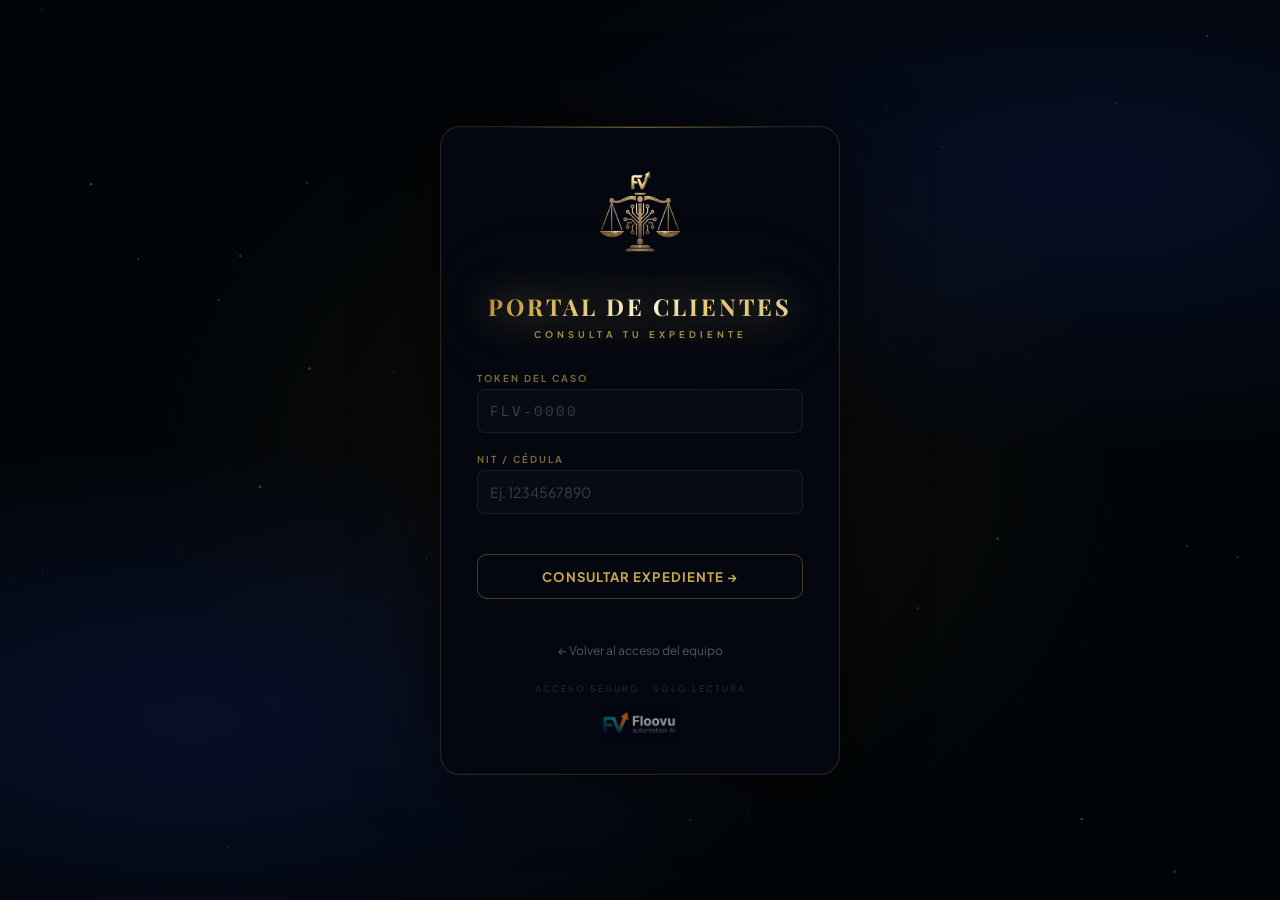
<file: portal.html>
<!DOCTYPE html>
<html lang="es">
<head>
    <meta charset="UTF-8">
    <meta name="viewport" content="width=device-width, initial-scale=1.0, maximum-scale=1.0, user-scalable=no, viewport-fit=cover">
    <meta name="apple-mobile-web-app-capable" content="yes">
    <meta name="apple-mobile-web-app-status-bar-style" content="black-translucent">
    <meta name="mobile-web-app-capable" content="yes">
    <meta name="theme-color" content="#040810">
    <title>Floovu Legal | Portal de Clientes</title>
    <link rel="preconnect" href="https://fonts.googleapis.com">
    <link rel="preconnect" href="https://fonts.gstatic.com" crossorigin>
    <link rel="icon" type="image/png" href="favicon.png">
    <meta name="robots" content="noindex, nofollow">
    <link href="https://fonts.googleapis.com/css2?family=Playfair+Display:wght@700;900&family=Plus+Jakarta+Sans:wght@300;400;500;600;700&family=Space+Mono:wght@400;700&display=swap" rel="stylesheet" crossorigin="anonymous" referrerpolicy="no-referrer">

    <style>
        :root {
            --navy-deep:   #03050a;
            --navy-card:   #080c14;
            --navy-card2:  #0b1020;
            --gold:        #c9a84c;
            --gold-bright: #e8cc7a;
            --gold-dim:    rgba(201,168,76,0.1);
            --gold-glow:   rgba(201,168,76,0.15);
            --silver:      #7a8fa6;
            --silver-lt:   #a8bdd0;
            --white:       #eef2f7;
            --border:      rgba(255,255,255,0.07);
            --border-gold: rgba(201,168,76,0.25);
            --kpi-ok:      #22c55e;
            --kpi-alert:   #f97316;
            --radius-sm:   8px;
            --radius-md:   12px;
            --radius-lg:   18px;
        }

        * { margin:0; padding:0; box-sizing:border-box; }
        html { font-size: 16px; }

        ::-webkit-scrollbar { width: 4px; }
        ::-webkit-scrollbar-track { background: transparent; }
        ::-webkit-scrollbar-thumb { background: rgba(201,168,76,0.2); border-radius: 4px; }

        body {
            background: var(--navy-deep);
            color: var(--white);
            font-family: 'Plus Jakarta Sans', 'Segoe UI', system-ui, sans-serif;
            min-height: 100vh;
        }

        /* ── NOISE ── */
        .noise-overlay {
            position: fixed; top:0; left:0; width:100vw; height:100vh;
            pointer-events:none; z-index:9999;
            opacity: 0.035; mix-blend-mode: overlay;
            background-image: url("data:image/svg+xml,%3Csvg viewBox='0 0 200 200' xmlns='http://www.w3.org/2000/svg'%3E%3Cfilter id='noise'%3E%3CfeTurbulence type='fractalNoise' baseFrequency='0.8' numOctaves='4' stitchTiles='stitch'/%3E%3C/filter%3E%3Crect width='100%25' height='100%25' filter='url(%23noise)'/%3E%3C/svg%3E");
        }

        /* ── CURSOR ── */
        body, html {
            cursor: url("data:image/svg+xml;utf8,%3Csvg width='24' height='24' viewBox='0 0 24 24' fill='none' xmlns='http://www.w3.org/2000/svg'%3E%3Ccircle cx='12' cy='12' r='3' fill='%23C9A84C'/%3E%3Ccircle cx='12' cy='12' r='10' stroke='%23C9A84C' stroke-width='1' stroke-opacity='0.4'/%3E%3C/svg%3E") 12 12, auto !important;
        }
        a, button, input, select {
            cursor: url("data:image/svg+xml;utf8,%3Csvg width='24' height='24' viewBox='0 0 24 24' fill='none' xmlns='http://www.w3.org/2000/svg'%3E%3Ccircle cx='12' cy='12' r='4' fill='%23C9A84C'/%3E%3Ccircle cx='12' cy='12' r='8' stroke='%23C9A84C' stroke-width='1.5' stroke-opacity='0.8'/%3E%3C/svg%3E") 12 12, pointer !important;
        }

        /* ── LOGIN OVERLAY ── */
        .login-overlay {
            position: fixed; inset: 0; z-index: 9999;
            display: flex; align-items: center; justify-content: center;
            overflow: hidden; background: #020508;
            isolation: isolate;
        }
        .login-overlay.hidden { display: none; }

        #login-bg-canvas {
            position: absolute; top:0; left:0;
            width:100%; height:100%; z-index:0;
            pointer-events:none; display:block;
        }

        .login-overlay::after {
            content: '';
            position: absolute; inset: 0; z-index: 0;
            background:
                radial-gradient(ellipse 55% 65% at 50% 52%, rgba(201,168,76,0.08) 0%, rgba(201,168,76,0.02) 40%, transparent 70%),
                radial-gradient(ellipse 80% 50% at 15% 80%, rgba(8,18,50,0.8) 0%, transparent 60%),
                radial-gradient(ellipse 80% 50% at 85% 20%, rgba(8,18,50,0.7) 0%, transparent 60%);
            pointer-events: none;
        }

        .login-card {
            background: rgba(5,8,16,0.95);
            border: 1px solid rgba(201,168,76,0.18);
            border-radius: 20px;
            padding: 2.5rem 2.25rem 2rem;
            width: 100%; max-width: 400px;
            position: relative; z-index: 1;
            backdrop-filter: blur(24px);
            box-shadow: 0 0 80px rgba(0,0,0,0.7), 0 0 0 1px rgba(255,255,255,0.025) inset;
        }
        .login-card::before {
            content: '';
            position: absolute; top:0; left:15%; right:15%;
            height:1px;
            background: linear-gradient(90deg, transparent, rgba(201,168,76,0.5), transparent);
        }

        .login-brand { text-align: center; margin-bottom: 2rem; }

        .login-luxury-title {
            position: relative; display: inline-block;
            margin-top: 1rem;
            font-family: 'Playfair Display', Georgia, serif;
            font-size: 1.45rem; font-weight: 700;
            letter-spacing: 3px; text-transform: uppercase;
            color: transparent;
            background: linear-gradient(135deg, #b8882a 0%, #e8cc7a 35%, #fff8e0 52%, #e8cc7a 68%, #c9a84c 100%);
            -webkit-background-clip: text; background-clip: text;
            filter: drop-shadow(0 0 18px rgba(232,204,122,0.55)) drop-shadow(0 0 40px rgba(201,168,76,0.3));
            animation: titleShimmer 7s ease-in-out infinite;
        }
        .login-luxury-title::after {
            content: attr(data-text);
            position: absolute; inset: 0;
            background: linear-gradient(105deg, transparent 30%, rgba(255,248,220,0.85) 48%, rgba(255,255,255,0.95) 52%, rgba(255,248,220,0.85) 55%, transparent 70%);
            -webkit-background-clip: text; background-clip: text;
            color: transparent; background-size: 250% 100%;
            animation: titleFlare 11s ease-in-out infinite;
        }
        @keyframes titleShimmer {
            0%,100% { filter: drop-shadow(0 0 14px rgba(232,204,122,0.5)) drop-shadow(0 0 35px rgba(201,168,76,0.25)); }
            50%      { filter: drop-shadow(0 0 26px rgba(232,204,122,0.8)) drop-shadow(0 0 55px rgba(201,168,76,0.45)); }
        }
        @keyframes titleFlare {
            0%        { background-position: -100% 0; }
            55%,100%  { background-position: 250% 0; }
        }

        .login-error {
            background: rgba(239,68,68,0.07); border: 1px solid rgba(239,68,68,0.2);
            border-radius: var(--radius-sm); padding: 10px 14px;
            font-size: 0.78rem; color: #ef4444; margin-bottom: 1rem; display: none;
        }

        .form-group { margin-bottom: 1.25rem; }
        .login-card label {
            font-size: 0.6rem; color: rgba(201,168,76,0.6);
            display: block; margin-bottom: 5px;
            text-transform: uppercase; letter-spacing: 2px;
            font-weight: 700;
        }
        .login-card input {
            width: 100%;
            background: rgba(255,255,255,0.02);
            border: 1px solid rgba(255,255,255,0.07);
            border-radius: var(--radius-sm);
            padding: 0 12px;
            color: var(--white); height: 44px;
            outline: none; font-family: inherit; font-size: 0.88rem;
            transition: border-color 0.2s, box-shadow 0.2s, background 0.2s;
        }
        .login-card input:focus {
            border-color: rgba(201,168,76,0.35);
            background: rgba(201,168,76,0.02);
            box-shadow: 0 0 0 3px rgba(201,168,76,0.05);
        }
        .login-card input::placeholder { color: var(--silver); opacity: 0.4; }

        .login-btn {
            width: 100%;
            background: transparent; color: var(--gold);
            border: 1px solid rgba(201,168,76,0.35);
            border-radius: 10px; padding: 13px;
            font-size: 0.82rem; font-weight: 700;
            font-family: 'Plus Jakarta Sans', sans-serif;
            cursor: pointer; letter-spacing: 1px;
            text-transform: uppercase; margin-top: 1.25rem;
            transition: all 0.3s; position: relative; overflow: hidden;
        }
        .login-btn::after {
            content: ''; position: absolute; top:0; left:-100%;
            width:100%; height:100%;
            background: linear-gradient(90deg, transparent, rgba(201,168,76,0.07), transparent);
            transition: left 0.5s;
        }
        .login-btn:hover { border-color: rgba(201,168,76,0.65); color: var(--white); box-shadow: 0 0 20px rgba(201,168,76,0.1); }
        .login-btn:hover::after { left: 100%; }
        .login-btn:disabled { opacity: 0.3; cursor: not-allowed; }

        /* ── PORTAL SHELL ── */
        .portal-shell {
            display: none;
            min-height: 100vh;
            background:
                radial-gradient(ellipse 70% 45% at 50% -5%, rgba(201,168,76,0.055) 0%, transparent 60%),
                radial-gradient(ellipse 50% 60% at 100% 100%, rgba(8,14,30,0.9) 0%, transparent 55%),
                var(--navy-deep);
        }
        .portal-shell.visible { display: block; }

        /* ── PORTAL HEADER ── */
        .portal-header {
            background: rgba(3,5,10,0.95);
            border-bottom: 1px solid rgba(201,168,76,0.1);
            padding: 0.875rem 1.5rem;
            display: flex; align-items: center; justify-content: space-between;
            backdrop-filter: blur(20px);
            position: sticky; top:0; z-index: 50;
        }
        .portal-header-brand {
            display: flex; align-items: center; gap: 10px;
        }
        .portal-header-brand img { height: 36px; width: auto; object-fit: contain; }
        .portal-header-brand-text { display: flex; flex-direction: column; gap: 1px; }
        .portal-header-brand-text span:first-child {
            font-family: 'Plus Jakarta Sans', sans-serif;
            font-size: 0.9rem; color: var(--white); font-weight: 800; letter-spacing: 1px; line-height: 1;
        }
        .portal-header-brand-text span:last-child {
            font-size: 0.55rem; color: var(--gold); font-weight: 700;
            letter-spacing: 2px; text-transform: uppercase; line-height: 1;
        }
        .portal-header-right {
            display: flex; align-items: center; gap: 12px;
        }
        .portal-token-chip {
            background: rgba(201,168,76,0.08);
            border: 1px solid rgba(201,168,76,0.2);
            border-radius: 20px; padding: 4px 14px;
            font-size: 0.72rem; font-weight: 700;
            color: var(--gold); letter-spacing: 1px;
            font-family: 'Space Mono', monospace;
        }
        .portal-logout-btn {
            background: none; border: 1px solid rgba(255,255,255,0.07);
            color: var(--silver); border-radius: 8px;
            padding: 5px 12px; font-size: 0.72rem;
            font-family: inherit; cursor: pointer;
            transition: all 0.2s; letter-spacing: 0.5px;
        }
        .portal-logout-btn:hover { border-color: rgba(201,168,76,0.3); color: var(--gold); }

        /* ── PORTAL CONTENT ── */
        .portal-content {
            max-width: 780px;
            margin: 0 auto;
            padding: 2rem 1.5rem 4rem;
        }

        /* ── CASE HEADER CARD ── */
        .case-header-card {
            background: linear-gradient(145deg, rgba(10,15,28,0.97), rgba(6,10,18,0.97));
            border: 1px solid rgba(201,168,76,0.2);
            border-radius: var(--radius-lg);
            padding: 1.75rem;
            margin-bottom: 1.5rem;
            position: relative; overflow: hidden;
            animation: slideUp 0.4s cubic-bezier(0.16,1,0.3,1);
        }
        .case-header-card::before {
            content: '';
            position: absolute; top:0; left:0; right:0; height:1px;
            background: linear-gradient(90deg, transparent, rgba(201,168,76,0.4), transparent);
        }
        .case-header-card::after {
            content: '';
            position: absolute; top:0; right:0;
            width: 180px; height: 180px;
            background: radial-gradient(circle at top right, rgba(201,168,76,0.06), transparent 70%);
            pointer-events: none;
        }
        .case-header-top {
            display: flex; align-items: flex-start; justify-content: space-between;
            flex-wrap: wrap; gap: 0.75rem; margin-bottom: 1.25rem;
        }
        .case-title {
            font-family: 'Playfair Display', Georgia, serif;
            font-size: 1.4rem; font-weight: 700; color: var(--white);
            line-height: 1.2;
        }
        .case-status-badge {
            font-size: 0.62rem; font-weight: 800;
            padding: 4px 12px; border-radius: 20px;
            text-transform: uppercase; letter-spacing: 1.5px;
            flex-shrink: 0; margin-top: 2px;
        }
        .case-status-badge.activo   { background: rgba(34,197,94,0.12);  color: #22c55e; border: 1px solid rgba(34,197,94,0.25); }
        .case-status-badge.proceso  { background: rgba(201,168,76,0.12); color: var(--gold); border: 1px solid rgba(201,168,76,0.25); }
        .case-status-badge.cerrado  { background: rgba(120,120,120,0.12); color: #888; border: 1px solid rgba(120,120,120,0.2); }

        .case-meta-grid {
            display: grid; grid-template-columns: repeat(auto-fit, minmax(160px, 1fr));
            gap: 1rem;
        }
        .case-meta-label {
            font-size: 0.58rem; text-transform: uppercase; letter-spacing: 2px;
            color: rgba(201,168,76,0.5); font-weight: 700; margin-bottom: 3px;
        }
        .case-meta-value {
            font-size: 0.85rem; color: var(--silver-lt); font-weight: 500;
        }
        .case-meta-value.highlight { color: var(--gold); font-weight: 700; }
        .case-meta-value.deadline-near { color: var(--kpi-alert); font-weight: 700; }

        /* ── SECTION TITLE ── */
        .section-title {
            font-family: 'Playfair Display', Georgia, serif;
            font-size: 1rem; color: var(--gold);
            margin-bottom: 1rem; padding-bottom: 0.5rem;
            border-bottom: 1px solid rgba(197,160,89,0.2);
            display: flex; align-items: center; gap: 8px;
        }

        /* ── TIMELINE ── */
        .timeline-container {
            background: linear-gradient(145deg, rgba(10,15,28,0.97), rgba(6,10,18,0.97));
            border: 1px solid rgba(255,255,255,0.06);
            border-radius: var(--radius-lg);
            padding: 1.75rem;
            margin-bottom: 1.5rem;
            animation: slideUp 0.4s 0.1s cubic-bezier(0.16,1,0.3,1) both;
        }
        .timeline-list { position: relative; padding-left: 28px; }
        .timeline-list::before {
            content: '';
            position: absolute; left: 7px; top: 8px; bottom: 0;
            width: 1px;
            background: linear-gradient(180deg, rgba(201,168,76,0.3), rgba(201,168,76,0.05));
        }
        .timeline-item {
            position: relative; margin-bottom: 1.5rem;
        }
        .timeline-item:last-child { margin-bottom: 0; }
        .timeline-dot {
            position: absolute; left: -28px; top: 4px;
            width: 14px; height: 14px;
            border-radius: 50%;
            background: var(--navy-deep);
            border: 2px solid rgba(201,168,76,0.4);
            display: flex; align-items: center; justify-content: center;
        }
        .timeline-dot.latest {
            border-color: var(--gold);
            box-shadow: 0 0 10px rgba(201,168,76,0.4);
        }
        .timeline-dot.latest::after {
            content: '';
            width: 5px; height: 5px;
            border-radius: 50%;
            background: var(--gold);
        }
        .timeline-date {
            font-size: 0.62rem; color: rgba(201,168,76,0.5);
            text-transform: uppercase; letter-spacing: 1.5px;
            font-weight: 700; margin-bottom: 4px;
            font-family: 'Space Mono', monospace;
        }
        .timeline-content {
            background: rgba(255,255,255,0.018);
            border: 1px solid rgba(255,255,255,0.05);
            border-radius: var(--radius-md);
            padding: 0.875rem 1rem;
            font-size: 0.84rem; color: var(--silver-lt);
            line-height: 1.65;
            transition: border-color 0.2s;
        }
        .timeline-item:hover .timeline-content {
            border-color: rgba(201,168,76,0.1);
        }
        .timeline-content-title {
            font-size: 0.78rem; font-weight: 700;
            color: var(--white); margin-bottom: 4px;
            text-transform: uppercase; letter-spacing: 0.5px;
        }
        .timeline-empty {
            text-align: center; padding: 2rem;
            color: var(--silver); opacity: 0.5;
            font-size: 0.85rem;
        }

        /* ── DOCUMENTOS ── */
        .docs-container {
            background: linear-gradient(145deg, rgba(10,15,28,0.97), rgba(6,10,18,0.97));
            border: 1px solid rgba(255,255,255,0.06);
            border-radius: var(--radius-lg);
            padding: 1.75rem;
            margin-bottom: 1.5rem;
            animation: slideUp 0.4s 0.2s cubic-bezier(0.16,1,0.3,1) both;
        }
        .doc-btn {
            display: flex; align-items: center; gap: 12px;
            width: 100%;
            background: rgba(255,255,255,0.02);
            border: 1px solid rgba(255,255,255,0.06);
            border-radius: var(--radius-md);
            padding: 0.875rem 1rem;
            margin-bottom: 0.5rem;
            cursor: pointer;
            transition: all 0.2s;
            text-decoration: none; color: inherit;
        }
        .doc-btn:hover {
            border-color: rgba(201,168,76,0.2);
            background: rgba(201,168,76,0.03);
        }
        .doc-btn:last-child { margin-bottom: 0; }
        .doc-icon {
            width: 36px; height: 36px; border-radius: 8px;
            background: rgba(201,168,76,0.08);
            border: 1px solid rgba(201,168,76,0.15);
            display: flex; align-items: center; justify-content: center;
            font-size: 1rem; flex-shrink: 0;
        }
        .doc-info { flex: 1; text-align: left; }
        .doc-name {
            font-size: 0.82rem; color: var(--white);
            font-weight: 600; margin-bottom: 2px;
        }
        .doc-meta {
            font-size: 0.68rem; color: var(--silver); opacity: 0.7;
        }
        .doc-arrow {
            color: rgba(201,168,76,0.4); font-size: 0.9rem; flex-shrink: 0;
        }
        .docs-empty {
            text-align: center; padding: 1.5rem;
            color: var(--silver); opacity: 0.45;
            font-size: 0.82rem;
        }

        /* ── TOAST ── */
        .toast {
            position: fixed; bottom: 1.5rem; right: 1.5rem; z-index: 9998;
            background: linear-gradient(145deg, #0c1220, #080d18);
            border: 1px solid rgba(201,168,76,0.2);
            border-radius: var(--radius-md);
            padding: 0.875rem 1.25rem;
            font-size: 0.9rem; color: var(--white);
            box-shadow: 0 12px 40px rgba(0,0,0,0.6);
            transform: translateY(16px); opacity: 0;
            transition: all 0.35s cubic-bezier(0.16,1,0.3,1);
            max-width: min(340px, calc(100vw - 2rem)); pointer-events: none;
        }
        .toast.show { transform: translateY(0); opacity: 1; }
        .toast.toast-error { border-color: rgba(239,68,68,0.4); }
        .toast.toast-ok    { border-color: rgba(201,168,76,0.4); }

        /* ── LOADER ── */
        .portal-loader {
            display: flex; flex-direction: column;
            align-items: center; justify-content: center;
            min-height: 200px; gap: 12px;
        }
        .portal-loader-spinner {
            width: 32px; height: 32px;
            border: 2px solid rgba(201,168,76,0.1);
            border-top-color: var(--gold);
            border-radius: 50%;
            animation: spin 0.8s linear infinite;
        }
        .portal-loader p {
            font-size: 0.78rem; color: var(--silver);
            opacity: 0.6; letter-spacing: 2px;
            text-transform: uppercase;
        }
        @keyframes spin { to { transform: rotate(360deg); } }
        @keyframes slideUp { from { opacity:0; transform:translateY(14px); } to { opacity:1; transform:translateY(0); } }

        /* ── FOOTER ── */
        .portal-footer {
            text-align: center; padding: 1rem 0;
            margin-top: 2rem;
        }
        .portal-footer a {
            color: var(--silver); opacity: 0.35;
            font-size: 0.62rem; text-decoration: none;
            letter-spacing: 2px; text-transform: uppercase;
            transition: opacity 0.2s;
        }
        .portal-footer a:hover { opacity: 0.7; }

        /* ── BACK LINK ── */
        .back-link {
            display: inline-flex; align-items: center; gap: 6px;
            color: var(--silver); text-decoration: none;
            font-size: 0.75rem; opacity: 0.6;
            transition: opacity 0.2s; margin-top: 1.25rem;
        }
        .back-link:hover { opacity: 1; color: var(--gold); }

        /* ── RESPONSIVE ── */
        @media (max-width: 600px) {
            .portal-content { padding: 1.25rem 1rem 3rem; }
            .case-header-card { padding: 1.25rem; }
            .timeline-container { padding: 1.25rem; }
            .docs-container { padding: 1.25rem; }
            .case-title { font-size: 1.15rem; }
            .portal-header { padding: 0.75rem 1rem; }
            .login-card {
                max-width: calc(100vw - 2rem) !important;
                padding: 1.75rem 1.25rem 1.5rem !important;
                margin: 0 1rem;
            }
            .toast { left: 1rem; right: 1rem; max-width: none; }
        }
    </style>
</head>
<body>
    <div class="noise-overlay"></div>

    <!-- ══ LOGIN ══ -->
    <div class="login-overlay" id="login-overlay">
        <canvas id="login-bg-canvas"></canvas>
        <div class="login-card">
            <div class="login-brand">
                <div style="text-align:center;margin-bottom:0.25rem;">
                    <img src="LEGAL AI ICONO.png" alt="Floovu Legal" style="width:100px;height:100px;object-fit:contain;">
                </div>
                <div class="login-luxury-title" data-text="Portal de Clientes">Portal de Clientes</div>
                <p style="color:var(--gold);opacity:0.8;font-weight:700;letter-spacing:4px;margin-top:6px;font-size:0.58rem;text-transform:uppercase;">Consulta tu expediente</p>
            </div>

            <div class="login-error" id="login-error"></div>

            <div class="form-group">
                <label for="input-token">Token del Caso</label>
                <div style="position:relative;">
                    <input type="text" id="input-token" placeholder="FLV-0000" autocomplete="off"
                        style="text-transform:uppercase;font-family:'Space Mono',monospace;letter-spacing:2px;"
                        oninput="this.value=this.value.toUpperCase()">
                </div>
            </div>

            <div class="form-group">
                <label for="input-nit">NIT / Cédula</label>
                <input type="text" id="input-nit" placeholder="Ej. 1234567890" autocomplete="off" inputmode="numeric">
            </div>

            <button class="login-btn" id="portal-login-btn" onclick="doPortalLogin()">
                Consultar Expediente →
            </button>

            <div style="text-align:center;margin-top:1.5rem;">
                <a href="index.html" class="back-link">← Volver al acceso del equipo</a>
            </div>

            <p style="text-align:center;font-size:0.55rem;color:var(--silver);margin-top:1.5rem;opacity:0.3;letter-spacing:2px;text-transform:uppercase;">
                Acceso seguro · Solo lectura
            </p>
            <div style="text-align:center;margin-top:1rem;">
                <img src="floovu_logo.png" alt="Floovu" style="max-height:28px;width:auto;opacity:0.6;">
            </div>
        </div>
    </div>

    <!-- ══ PORTAL SHELL ══ -->
    <div class="portal-shell" id="portal-shell">

        <header class="portal-header">
            <div class="portal-header-brand">
                <img src="LEGAL AI ICONO.png" alt="Floovu Legal">
                <div class="portal-header-brand-text">
                    <span>FLOOVU</span>
                    <span>Portal de Clientes</span>
                </div>
            </div>
            <div class="portal-header-right">
                <span class="portal-token-chip" id="header-token-chip">FLV-0000</span>
                <button class="portal-logout-btn" onclick="doLogout()">Salir</button>
            </div>
        </header>

        <div class="portal-content" id="portal-content">
            <div class="portal-loader" id="portal-loader">
                <div class="portal-loader-spinner"></div>
                <p>Cargando expediente...</p>
            </div>
        </div>

    </div>

    <div class="toast" id="toast"></div>

    <script>
    // ══ CONFIG ══
    const WEBHOOK_URL = 'https://automatizaciones-vs1-n8n.h5jpeh.easypanel.host/webhook/floovu-get-portal-cliente'; // ← reemplazar

    // ══ CANVAS BACKGROUND (igual al login del admin) ══
    (function initCanvas() {
        const canvas = document.getElementById('login-bg-canvas');
        if (!canvas) return;
        const ctx = canvas.getContext('2d');
        let W, H, particles = [], animId;

        function resize() {
            W = canvas.width  = window.innerWidth;
            H = canvas.height = window.innerHeight;
        }

        function initParticles() {
            particles = [];
            const count = Math.floor((W * H) / 16000);
            for (let i = 0; i < count; i++) {
                particles.push({
                    x: Math.random() * W, y: Math.random() * H,
                    r: Math.random() * 1.2 + 0.2,
                    a: Math.random() * Math.PI * 2,
                    s: (Math.random() - 0.5) * 0.2,
                    opacity: Math.random() * 0.35 + 0.05
                });
            }
        }

        function draw() {
            ctx.clearRect(0, 0, W, H);
            particles.forEach(p => {
                p.a += p.s * 0.01;
                p.x += Math.cos(p.a) * 0.15;
                p.y += Math.sin(p.a) * 0.15;
                if (p.x < 0) p.x = W; if (p.x > W) p.x = 0;
                if (p.y < 0) p.y = H; if (p.y > H) p.y = 0;
                ctx.beginPath();
                ctx.arc(p.x, p.y, p.r, 0, Math.PI * 2);
                ctx.fillStyle = `rgba(201,168,76,${p.opacity})`;
                ctx.fill();
            });
            animId = requestAnimationFrame(draw);
        }

        resize(); initParticles(); draw();
        window.addEventListener('resize', () => { resize(); initParticles(); });
    })();

    // ══ TOAST ══
    function showToast(msg, type = 'ok') {
        const t = document.getElementById('toast');
        t.textContent = msg;
        t.className = `toast show toast-${type}`;
        clearTimeout(t._tid);
        t._tid = setTimeout(() => t.classList.remove('show'), 3200);
    }

    // ══ LOGIN ══
    async function doPortalLogin() {
        const token = document.getElementById('input-token').value.trim().toUpperCase();
        const nit_cedula = document.getElementById("input-nit").value.trim();
        const errEl = document.getElementById('login-error');
        const btn   = document.getElementById('portal-login-btn');

        errEl.style.display = 'none';

        if (!token || !token.startsWith('FLV-')) {
            errEl.textContent = 'Ingresa un token válido (ej. FLV-1234)';
            errEl.style.display = 'block'; return;
        }
        if (!nit_cedula || nit_cedula.length < 4) {
            errEl.textContent = 'Ingresa tu número de cédula o NIT';
            errEl.style.display = 'block'; return;
        }

        btn.disabled = true;
        btn.textContent = 'Consultando...';

        try {
            const res = await fetch(WEBHOOK_URL, {
                method: 'POST',
                headers: { 'Content-Type': 'application/json' },
                body: JSON.stringify({ token, nit_cedula })
            });

            const data = await res.json();

            if (!res.ok || data.error) {
                errEl.textContent = data.message || 'Token o cédula incorrectos. Verifica tus datos.';
                errEl.style.display = 'block';
                btn.disabled = false; btn.textContent = 'Consultar Expediente →';
                return;
            }

            // Guardar en sesión (solo para esta pestaña)
            sessionStorage.setItem('flv_case', JSON.stringify(data));
            sessionStorage.setItem('flv_token', token);

            showPortal(data, token);

        } catch (e) {
            errEl.textContent = 'No se pudo conectar. Intenta de nuevo.';
            errEl.style.display = 'block';
            btn.disabled = false; btn.textContent = 'Consultar Expediente →';
        }
    }

    // ── Enter key ──
    document.getElementById('input-nit').addEventListener('keydown', e => {
        if (e.key === 'Enter') doPortalLogin();
    });
    document.getElementById('input-token').addEventListener('keydown', e => {
        if (e.key === 'Enter') document.getElementById('input-nit').focus();
    });

    // ══ SHOW PORTAL ══
    function showPortal(data, token) {
        document.getElementById('login-overlay').classList.add('hidden');
        const shell = document.getElementById('portal-shell');
        shell.classList.add('visible');
        document.getElementById('header-token-chip').textContent = token;
        renderPortal(data);
    }

    // ══ RENDER ══
    function renderPortal(d) {
        const content = document.getElementById('portal-content');

        // Estado badge
        const estadoMap = {
            'Activo': 'activo', 'En Proceso': 'proceso',
            'Cerrado': 'cerrado', 'Archivado': 'cerrado'
        };
        const estadoKey = estadoMap[d.estado] || 'proceso';

        // Vencimiento
        let vencimientoClass = '';
        let vencimientoVal   = d.vencimiento || '—';
        if (d.vencimiento) {
            const diff = (new Date(d.vencimiento) - new Date()) / (1000 * 60 * 60 * 24);
            if (diff < 15) vencimientoClass = 'deadline-near';
        }

        // ── Case Header ──
        const headerHTML = `
        <div class="case-header-card">
            <div class="case-header-top">
                <div>
                    <div class="case-title">${esc(d.cliente || 'Cliente')}</div>
                    <div style="font-size:0.75rem;color:var(--silver);margin-top:4px;opacity:0.8;">${esc(d.rama || '')} ${d.rama && d.radicado ? '·' : ''} ${esc(d.radicado || '')}</div>
                </div>
                <span class="case-status-badge ${estadoKey}">${esc(d.estado || 'En Proceso')}</span>
            </div>
            <div class="case-meta-grid">
                <div class="case-meta-item">
                    <div class="case-meta-label">Token del Caso</div>
                    <div class="case-meta-value highlight" style="font-family:'Space Mono',monospace;">${esc(d.token || '—')}</div>
                </div>
                <div class="case-meta-item">
                    <div class="case-meta-label">Abogado Asignado</div>
                    <div class="case-meta-value">${esc(d.abogado || '—')}</div>
                </div>
                <div class="case-meta-item">
                    <div class="case-meta-label">Fecha de Ingreso</div>
                    <div class="case-meta-value">${formatDate(d.fecha_ingreso) || '—'}</div>
                </div>
                <div class="case-meta-item">
                    <div class="case-meta-label">Próximo Vencimiento</div>
                    <div class="case-meta-value ${vencimientoClass}">${formatDate(vencimientoVal) || '—'}</div>
                </div>
            </div>
        </div>`;

        // ── Timeline ──
        const anotaciones = Array.isArray(d.anotaciones) ? d.anotaciones : [];
        let timelineItems = '';
        if (anotaciones.length === 0) {
            timelineItems = `<div class="timeline-empty">No hay actualizaciones registradas aún.</div>`;
        } else {
            anotaciones.forEach((a, i) => {
                const isLatest = i === 0;
                timelineItems += `
                <div class="timeline-item">
                    <div class="timeline-dot ${isLatest ? 'latest' : ''}"></div>
                    <div class="timeline-date">${formatDate(a.fecha) || '—'}</div>
                    <div class="timeline-content">
                        ${a.titulo ? `<div class="timeline-content-title">${esc(a.titulo)}</div>` : ''}
                        <div>${esc(a.texto || '')}</div>
                    </div>
                </div>`;
            });
        }

        const timelineHTML = `
        <div class="timeline-container">
            <div class="section-title">📋 Historial de Actualizaciones</div>
            <div class="timeline-list">${timelineItems}</div>
        </div>`;

        // ── Documentos ──
        const docs = Array.isArray(d.documentos) ? d.documentos : [];
        let docsInner = '';
        if (docs.length === 0) {
            docsInner = `<div class="docs-empty">No hay documentos disponibles por el momento.</div>`;
        } else {
            docs.forEach(doc => {
                docsInner += `
                <a href="${esc(doc.url || '#')}" target="_blank" rel="noopener noreferrer" class="doc-btn">
                    <div class="doc-icon">📄</div>
                    <div class="doc-info">
                        <div class="doc-name">${esc(doc.nombre || 'Documento')}</div>
                        <div class="doc-meta">${esc(doc.tipo || 'PDF')} ${doc.fecha ? '· ' + formatDate(doc.fecha) : ''}</div>
                    </div>
                    <span class="doc-arrow">↗</span>
                </a>`;
            });
        }

        const docsHTML = `
        <div class="docs-container">
            <div class="section-title">📎 Documentos del Expediente</div>
            ${docsInner}
        </div>`;

        const footerHTML = `
        <div class="portal-footer">
            <a href="index.html">← Acceso del equipo</a>
        </div>`;

        const versionHTML = `
        <div class="docs-container" style="margin-top:2rem;">
            <div class="section-title">✨ Beneficios y Funciones del Portal</div>
            <div style="display:grid;grid-template-columns:repeat(auto-fit,minmax(220px,1fr));gap:1rem;margin-top:0.5rem;">
                <div class="doc-btn" style="cursor:default;">
                    <div class="doc-icon">🔒</div>
                    <div class="doc-info">
                        <div class="doc-name">Privacidad Total</div>
                        <div class="doc-meta">Acceso cifrado y protegido por token único</div>
                    </div>
                </div>
                <div class="doc-btn" style="cursor:default;">
                    <div class="doc-icon">⏱️</div>
                    <div class="doc-info">
                        <div class="doc-name">Seguimiento Dinámico</div>
                        <div class="doc-meta">Historial de actuaciones en tiempo real</div>
                    </div>
                </div>
                <div class="doc-btn" style="cursor:default;">
                    <div class="doc-icon">📄</div>
                    <div class="doc-info">
                        <div class="doc-name">Bóveda de Documentos</div>
                        <div class="doc-meta">Visualiza tu expediente desde cualquier dispositivo</div>
                    </div>
                </div>
                <div class="doc-btn" style="cursor:default;">
                    <div class="doc-icon">📲</div>
                    <div class="doc-info">
                        <div class="doc-name">App Nativa (PWA)</div>
                        <div class="doc-meta">Agrega el portal a tu pantalla de inicio fácilmente</div>
                    </div>
                </div>
            </div>
        </div>`;

        content.innerHTML = headerHTML + timelineHTML + docsHTML + versionHTML + footerHTML;
    }

    // ══ LOGOUT ══
    function doLogout() {
        sessionStorage.removeItem('flv_case');
        sessionStorage.removeItem('flv_token');
        document.getElementById('portal-shell').classList.remove('visible');
        document.getElementById('login-overlay').classList.remove('hidden');
        document.getElementById('input-token').value = '';
        document.getElementById('input-nit').value = '';
        document.getElementById('portal-login-btn').disabled = false;
        document.getElementById('portal-login-btn').textContent = 'Consultar Expediente →';
        document.getElementById('login-error').style.display = 'none';
    }

    // ══ UTILS ══
    function esc(str) {
        if (!str) return '';
        return String(str)
            .replace(/&/g,'&amp;').replace(/</g,'&lt;')
            .replace(/>/g,'&gt;').replace(/"/g,'&quot;');
    }

    function formatDate(str) {
        if (!str || str === '—') return str;
        try {
            const d = new Date(str);
            if (isNaN(d)) return str;
            return d.toLocaleDateString('es-CO', { day:'2-digit', month:'short', year:'numeric' });
        } catch { return str; }
    }

    // ══ AUTO-RESTORE SESSION ══
    (function restoreSession() {
        const cached = sessionStorage.getItem('flv_case');
        const token  = sessionStorage.getItem('flv_token');
        if (cached && token) {
            try { showPortal(JSON.parse(cached), token); } catch {}
        }
    })();
    </script>
</body>
</html>
</file>
